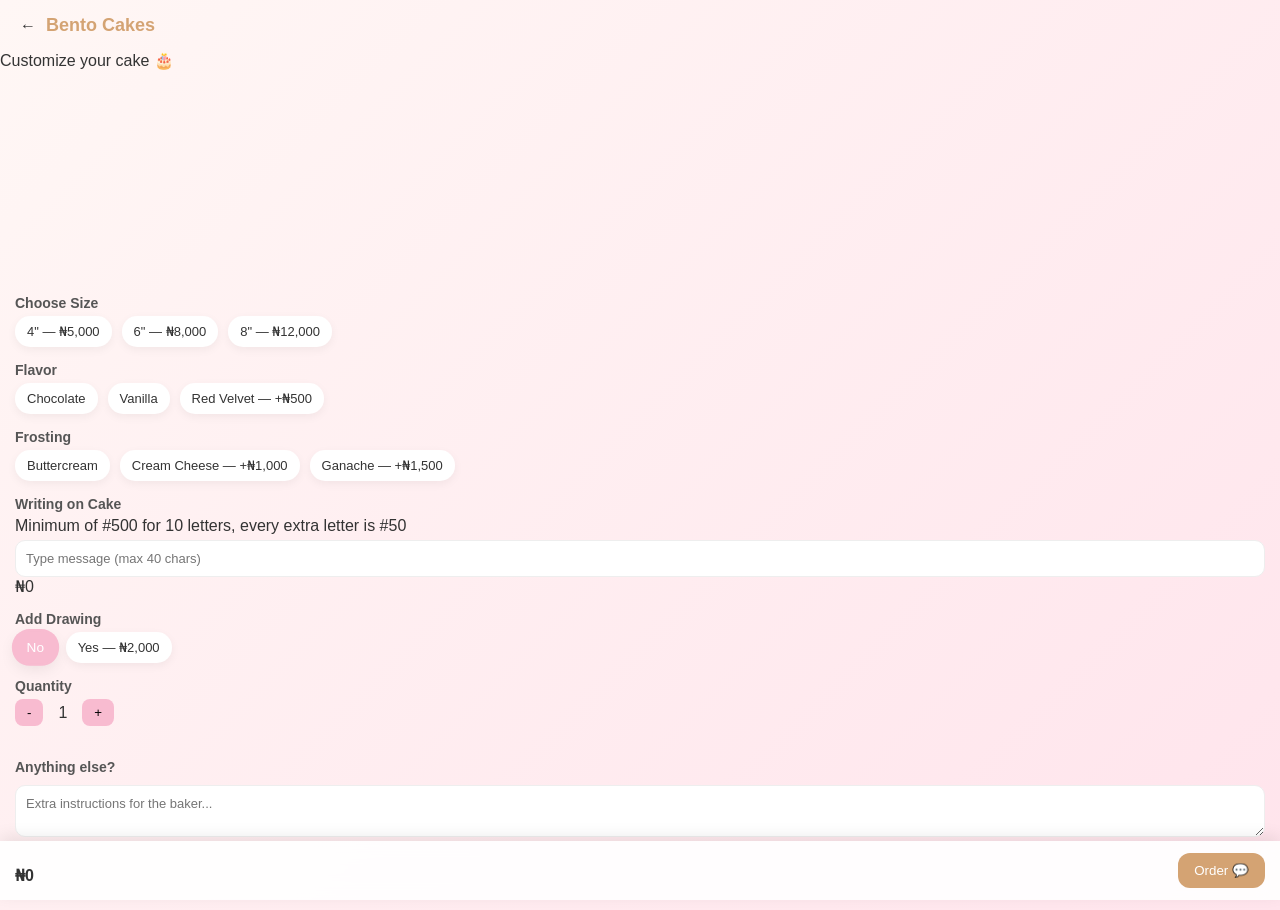
<file: bento.html>
<!DOCTYPE html>
<html lang="en">
<head>
  <meta charset="UTF-8">
  <meta name="viewport" content="width=device-width, initial-scale=1.0">
  <title>Bento Cakes - IstyCakes</title>

  <link rel="stylesheet" href="style.css">
</head>
<body>

  <!-- Top -->
  <div class="top-bar">
    <span onclick="goBack()">←</span>
    <h2>Bento Cakes</h2>
  </div>

  <div class="page-intro">Customize your cake 🎂</div>

  <!-- Product Image -->
  <div class="product-img"></div>

  <!-- OPTIONS -->
  <div class="options">

    <!-- Size -->
    <h3>Choose Size</h3>
    <div class="option-group" id="size">
      <div data-price="5000">4" — ₦5,000</div>
      <div data-price="8000">6" — ₦8,000</div>
      <div data-price="12000">8" — ₦12,000</div>
    </div>

    <!-- Flavor -->
    <h3>Flavor</h3>
    <div class="option-group" id="flavor">
      <div data-price="0">Chocolate</div>
      <div data-price="0">Vanilla</div>
      <div data-price="500">Red Velvet — +₦500</div>
    </div>

    <!-- Frosting -->
    <h3>Frosting</h3>
    <div class="option-group" id="frosting">
      <div data-price="0">Buttercream</div>
      <div data-price="1000">Cream Cheese — +₦1,000</div>
      <div data-price="1500">Ganache — +₦1,500</div>
    </div>

    <!-- Writing -->
    <h3>Writing on Cake</h3> <p>Minimum of #500 for 10 letters, every extra letter is #50</p>
    <input type="text" id="writing" placeholder="Type message (max 40 chars)">
    <p id="writingPrice">₦0</p>

    <!-- Drawing -->
    <h3>Add Drawing</h3>
    <div class="option-group" id="drawing">
      <div data-price="0" class="active">No</div>
      <div data-price="2000">Yes — ₦2,000</div>
      <!-- Hidden by default -->
<input type="text" id="drawingText" placeholder="Describe the drawing (max 40 chars)" style="display:none;">
    </div>

    <!-- Quantity -->
    <h3>Quantity</h3>
    <div class="quantity">
      <button onclick="changeQty(-1)">-</button>
      <span id="qty">1</span>
      <button onclick="changeQty(1)">+</button>
    </div> <br>

    <h3>Anything else?</h3>
<textarea id="note" placeholder="Extra instructions for the baker..."></textarea>

  </div> <br> <br> <br>

  <!-- Sticky Bar -->
  <div class="bottom-bar">
    <span id="total">₦0</span>
    <button onclick="orderNow()">Order 💬</button>
  </div>

  <script src="script.js"></script>
</body>
</html>
</file>
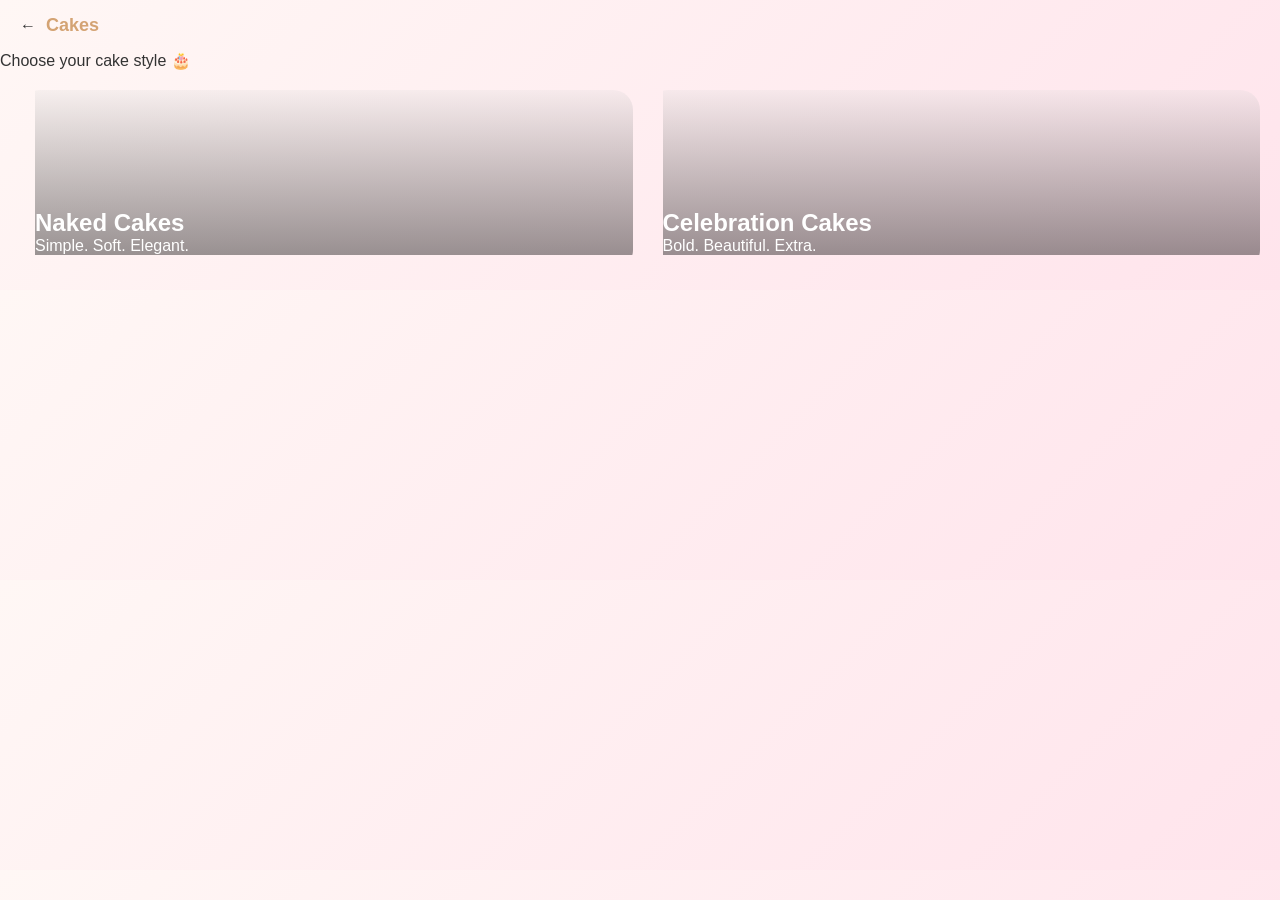
<file: cakes.html>
<!DOCTYPE html>
<html lang="en">
<head>
  <meta charset="UTF-8">
  <meta name="viewport" content="width=device-width, initial-scale=1.0">
  <title>Cakes - IstyCakes</title>

  <link rel="stylesheet" href="style.css">
</head>
<body>

  <!-- Header -->
  <div class="top-bar">
    <span onclick="goTo('index.html')">←</span>
    <h2>Cakes</h2>
  </div>

  <!-- Intro -->
  <div class="page-intro">
    Choose your cake style 🎂
  </div>

  <!-- Cake Types -->
  <section class="cake-grid">

    <div class="cake-card naked" onclick="goTo('naked.html')">
      <div class="cake-overlay"></div>
      <h2>Naked Cakes</h2>
      <p>Simple. Soft. Elegant.</p>
    </div>

    <div class="cake-card celebration" onclick="goTo('celebration.html')">
      <div class="cake-overlay"></div>
      <h2>Celebration Cakes</h2>
      <p>Bold. Beautiful. Extra.</p>
    </div>

  </section>

  <!-- ✅ GLOBAL NAV HELPERS ONLY -->
  <script>
    function goTo(page) {
      window.location.href = page;
    }
  </script>

</body>
</html>
</file>
<file: style.css>
/* RESET */
* {
  margin: 0;
  padding: 0;
  box-sizing: border-box;
  font-family: 'Segoe UI', sans-serif;
  -webkit-tap-highlight-color: transparent;
}

/* BODY */
body {
  background: linear-gradient(135deg, #fff7f5, #ffe4ec);
  color: #333;
  opacity: 0;
  animation: fadeIn 0.4s ease forwards;
}

@keyframes fadeIn {
  to { opacity: 1; }
}

/* TYPOGRAPHY */
h1, h2, h3 {
  color: #d4a373;
}

/* HERO */
.hero {
  padding: 40px 20px 20px;
  text-align: center;
}

.hero h1 {
  font-size: 26px;
  letter-spacing: 1px;
}

.intro {
  margin-top: 10px;
  font-size: 14px;
  color: #666;
  line-height: 1.6;
  max-width: 320px;
  margin-inline: auto;
}

.logo {
  width: 90px;
  height: 90px;
  border-radius: 50%;
  background: #f8bbd0;
  margin: 15px auto;
}

/* GRID */
.categories {
  display: grid;
  gap: 15px;
  padding: 20px;
}

/* CARDS */
.card {
  position: relative;
  height: 120px;
  border-radius: 20px;
  display: flex;
  align-items: center;
  padding-left: 20px;
  cursor: pointer;
  overflow: hidden;
  background-size: cover;
  background-position: center;
  transition: all 0.2s ease;
}

.card:active {
  transform: scale(0.96);
}

.card:hover {
  transform: translateY(-2px);
  box-shadow: 0 10px 25px rgba(0,0,0,0.1);
}

/* OVERLAY */
.overlay {
  position: absolute;
  width: 100%;
  height: 100%;
  background: rgba(255,255,255,0.65);
  backdrop-filter: blur(6px);
}

/* CARD TEXT */
.card h2 {
  position: relative;
  z-index: 2;
  font-size: 18px;
  color: #333;
}

/* TOP BAR */
.top-bar {
  display: flex;
  align-items: center;
  padding: 15px 20px;
}

.top-bar span {
  margin-right: 10px;
  cursor: pointer;
}

.top-bar h2 {
  font-size: 18px;
}

/* CAKE GRID */
.cake-grid {
  display: grid;
  grid-template-columns: 1fr 1fr;
  gap: 15px;
  padding: 20px;
}

.cake-card {
  position: relative;
  height: 180px;
  border-radius: 20px;
  padding: 15px;
  display: flex;
  flex-direction: column;
  justify-content: flex-end;
  cursor: pointer;
  overflow: hidden;
  background-size: cover;
  background-position: center;
  transition: all 0.2s ease;
}

.cake-card:active {
  transform: scale(0.96);
}

.cake-overlay {
  position: absolute;
  width: 100%;
  height: 100%;
  background: linear-gradient(to top, rgba(0,0,0,0.4), rgba(255,255,255,0.2));
}

.cake-card h2,
.cake-card p {
  position: relative;
  z-index: 2;
  color: white;
}

/* PRODUCT IMAGE */
.product-img {
  height: 180px;
  margin: 0 15px 15px;
  border-radius: 20px;
  background-size: cover;
  background-position: center;
}

/* OPTIONS */
.options {
  padding: 15px;
}

.options h3 {
  margin: 15px 0 5px;
  font-size: 14px;
  color: #555;
}

/* OPTION GROUP */
.option-group {
  display: flex;
  gap: 10px;
  flex-wrap: wrap;
}

.option-group div {
  padding: 8px 12px;
  border-radius: 15px;
  background: white;
  cursor: pointer;
  font-size: 13px;
  transition: all 0.2s ease;
  box-shadow: 0 3px 10px rgba(0,0,0,0.05);
}

/* ACTIVE SELECTION (IMPORTANT UX FIX) */
.option-group .active {
  background: #f8bbd0;
  color: white;
  transform: scale(1.05);
  box-shadow: 0 0 0 2px #f8bbd0, 0 5px 15px rgba(0,0,0,0.08);
}

.option-group div:active {
  transform: scale(0.9);
}

/* INPUTS */
input,
textarea {
  width: 100%;
  padding: 10px;
  border-radius: 10px;
  border: 1px solid #eee;
  margin-top: 5px;
  font-size: 13px;
}

/* QUANTITY */
.quantity {
  display: flex;
  align-items: center;
  gap: 15px;
}

.quantity button {
  padding: 6px 12px;
  border: none;
  border-radius: 8px;
  background: #f8bbd0;
  cursor: pointer;
  transition: 0.2s;
}

.quantity button:active {
  transform: scale(0.9);
}

/* BOTTOM BAR (IMPROVED) */
.bottom-bar {
  position: fixed;
  bottom: 0;
  width: 100%;
  padding: 12px 15px;
  display: flex;
  justify-content: space-between;
  align-items: center;

  background: rgba(255,255,255,0.9);
  backdrop-filter: blur(10px);

  box-shadow: 0 -5px 15px rgba(0,0,0,0.08);
}

.bottom-bar strong {
  font-size: 16px;
}

.bottom-bar button {
  background: #d4a373;
  color: white;
  border: none;
  padding: 10px 16px;
  border-radius: 12px;
  cursor: pointer;
  transition: 0.2s;
}

.bottom-bar button:active {
  transform: scale(0.95);
}

/* SUMMARY */
.summary-box {
  margin: 20px;
  padding: 20px;
  background: white;
  border-radius: 20px;
  box-shadow: 0 5px 15px rgba(0,0,0,0.08);
  line-height: 1.6;
  font-size: 14px;
}

.summary-box strong {
  color: #d4a373;
}

/* SMALL TEXT */
small {
  font-size: 12px;
  opacity: 0.7;
}
/* ORDER ITEM STYLE */
#orderList p {
  background: #f9f9f9;
  padding: 10px;
  border-radius: 12px;
  margin-bottom: 10px;
  font-size: 14px;
  line-height: 1.4;
}

/* TOTAL TEXT */
#total {
  font-weight: bold;
  font-size: 16px;
  margin-top: 10px;
}

/* EMPTY STATE */
#orderList:empty::after {
  content: "No items yet 🛒";
  display: block;
  text-align: center;
  color: #888;
  padding: 10px;
}

/* BUTTON FEEDBACK */
button:active {
  transform: scale(0.97);
}

/* SMOOTH CARD FEEL */
.cake-item:hover {
  transform: scale(1.02);
}

/* PREVIEW TEXT CLEANER */
#previewText {
  font-size: 14px;
  color: #444;
}
</file>
